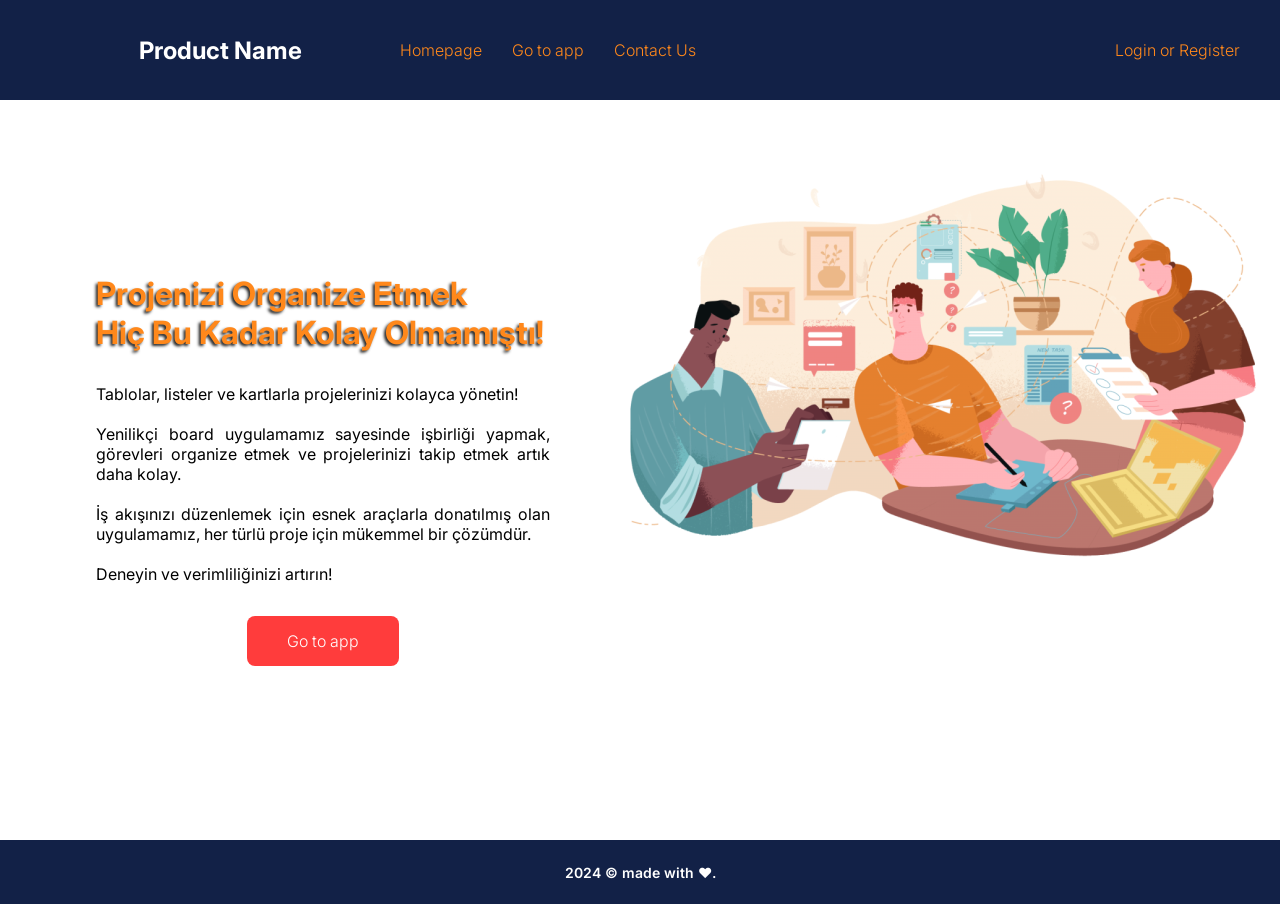
<file: project/index.html>
<!--
  !!! ===> THIS IS OUR HOME PAGE <==== !!!

  This is our main page. This page will include information about our softare product. 
  We have just Hero section for now.
-->

<html lang="en">
  <head>
    <meta charset="UTF-8" />
    <meta name="viewport" content="width=device-width, initial-scale=1.0" />

    <script
      src="./js/components/Header.js"
      type="text/javascript"
      defer
    ></script>
    <script
      src="./js/components/Footer.js"
      type="text/javascript"
      defer
    ></script>
    <link rel="stylesheet" href="./css/index.css" />
    <title>Responsive Web Design Project</title>
  </head>
  <body>
    <common-header></common-header>
    <section class="page hero">
      <div id="left-side">
        <h2>Projenizi Organize Etmek<br />Hiç Bu Kadar Kolay Olmamıştı!</h2>
        <p>
          Tablolar, listeler ve kartlarla projelerinizi kolayca yönetin!<br /><br />
          Yenilikçi board uygulamamız sayesinde işbirliği yapmak, görevleri
          organize etmek ve projelerinizi takip etmek artık daha kolay.
          <br /><br />
          İş akışınızı düzenlemek için esnek araçlarla donatılmış olan
          uygulamamız, her türlü proje için mükemmel bir çözümdür.<br /><br />
          Deneyin ve verimliliğinizi artırın!
        </p>
        <button
          class="bg-red text-white"
          onclick="window.location.assign('./dashboard.html')"
        >
          Go to app
        </button>
      </div>
      <div>
        <img src="./assets/images/calloboration.png" />
      </div>
    </section>
    <common-footer></common-footer>
  </body>
</html>
</file>
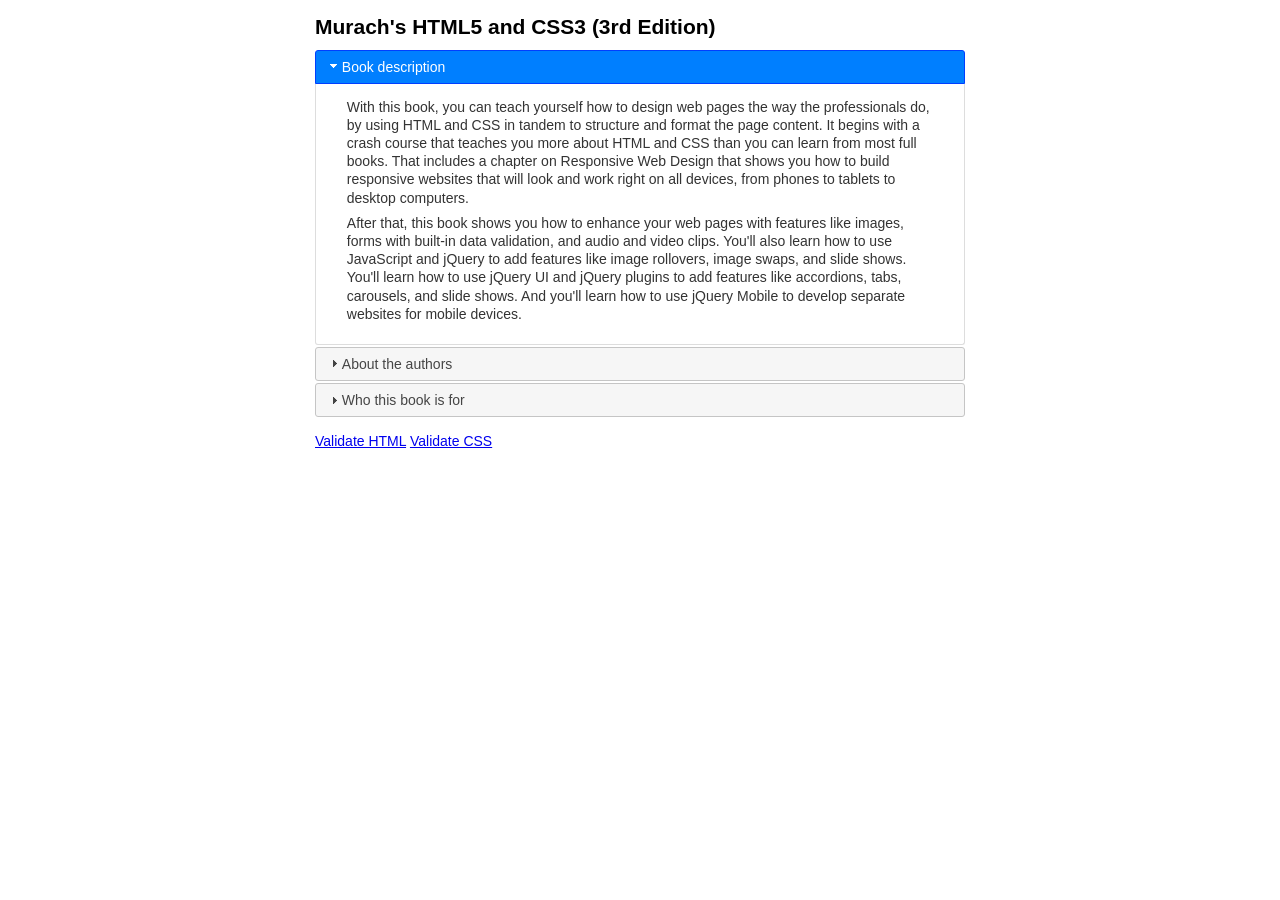
<file: in-classActivity10/accordion/index.html>
<!DOCTYPE html>
<html lang="en">
  <head>
    <meta charset="UTF-8" />
    <title>Accordion</title>
    <link rel="stylesheet" href="jquery-ui-1.12.1.custom/jquery-ui.min.css" />
    <link rel="stylesheet" href="main.css" />
    <script src="https://code.jquery.com/jquery-3.1.1.min.js"></script>
    <script src="jquery-ui-1.12.1.custom/jquery-ui.min.js"></script>
    <script src="accordion.js"></script>
  </head>

  <body>
    <main>
      <h1>Murach's HTML5 and CSS3 (3rd Edition)</h1>
      <!-- Tabs HTML code -->
      <div id="accordion">
        <h3>Book description</h3>
        <div>
          <p>
            With this book, you can teach yourself how to design web pages the
            way the professionals do, by using HTML and CSS in tandem to
            structure and format the page content. It begins with a crash course
            that teaches you more about HTML and CSS than you can learn from
            most full books. That includes a chapter on Responsive Web Design
            that shows you how to build responsive websites that will look and
            work right on all devices, from phones to tablets to desktop
            computers.
          </p>
          <p>
            After that, this book shows you how to enhance your web pages with
            features like images, forms with built-in data validation, and audio
            and video clips. You'll also learn how to use JavaScript and jQuery
            to add features like image rollovers, image swaps, and slide shows.
            You'll learn how to use jQuery UI and jQuery plugins to add features
            like accordions, tabs, carousels, and slide shows. And you'll learn
            how to use jQuery Mobile to develop separate websites for mobile
            devices.
          </p>
        </div>
        <h3>About the authors</h3>
        <div>
          <p>
            <strong>Anne Boehm</strong> has over 30 years of experience as an
            enterprise programmer. She got started with Visual Basic in the days
            of VB5 and has been programming on .NET since its inception. She
            added C# to her programming repertoire in the mid-2000s, and she's
            authored or co-authored our books on Visual Basic, C#, ADO.NET,
            ASP.NET, and HTML5/CSS3
          </p>
          <p>
            <strong>Zak Ruvalcaba</strong> has been researching, designing, and
            developing for the web since 1995. His skill set ranges from
            HTML5/CSS3 and JavaScript/jQuery to .NET with VB and C#, and he's
            created web applications for companies like HP, Toshiba, IBM,
            Gateway, Intuit, Peachtree, Dell, and Microsoft. He has authored or
            co-authored our books on HTML5/CSS3, jQuery, and Dreamweaver CC.
          </p>
        </div>
        <h3>Who this book is for</h3>
        <div>
          <p>
            This book is for anyone who wants to develop web pages at a
            thoroughly professional level. That includes:
          </p>
          <ul>
            <li>budding web developers</li>
            <li>
              web developers who haven't yet updated their websites to HTML5 and
              CSS3
            </li>
            <li>
              web developers who need to expand and enhance their skillsets
            </li>
          </ul>
        </div>
      </div>
      <!-- End Tabs HTML code -->
    </main>
    <footer>
      <br />
      <a href="https://validator.w3.org/check?uri=referer">Validate HTML</a>
      <a href="https://jigsaw.w3.org/css-validator/check/referer"
        >Validate CSS</a
      >
    </footer>
  </body>
</html>
</file>
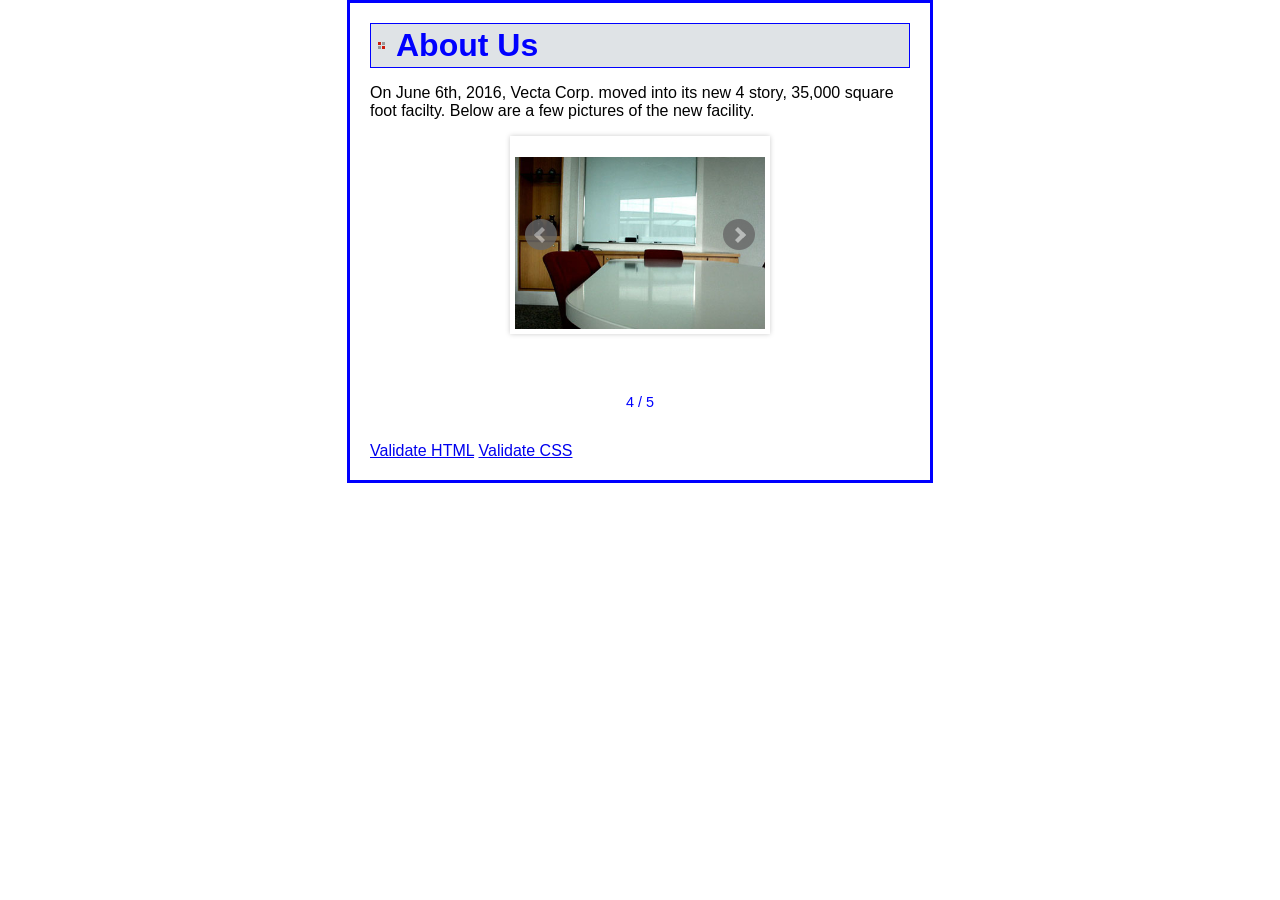
<file: in-classActivity10/slider/index.html>
<!DOCTYPE html>
<html lang="en">
  <head>
    <meta charset="UTF-8" />
    <title>bxSlider Plugin</title>
    <link href="main.css" rel="stylesheet" />
    <link href="jquery.bxslider.css" rel="stylesheet" />
    <script src="https://code.jquery.com/jquery-1.8.2.min.js"></script>
    <script src="./js/jquery.bxslider.min.js"></script>
    <script src="slider.js"></script>
  </head>

  <body>
    <main>
      <h1>About Us</h1>
      <p>
        On June 6th, 2016, Vecta Corp. moved into its new 4 story, 35,000 square
        foot facilty. Below are a few pictures of the new facility.
      </p>
      <ul id="slider">
        <li><img src="images/building_01.jpg" alt="" title="Front" /></li>
        <li><img src="images/building_02.jpg" alt="" title="Left side" /></li>
        <li><img src="images/building_03.jpg" alt="" title="Rear" /></li>
        <li><img src="images/building_04.jpg" alt="" title="Offices" /></li>
        <li>
          <img src="images/building_05.jpg" alt="" title="Conference room" />
        </li>
      </ul>
      <p id="pager"></p>
    </main>
    <footer>
      <br />
      <a href="https://validator.w3.org/check?uri=referer">Validate HTML</a>
      <a href="https://jigsaw.w3.org/css-validator/check/referer"
        >Validate CSS</a
      >
    </footer>
  </body>
</html>
</file>
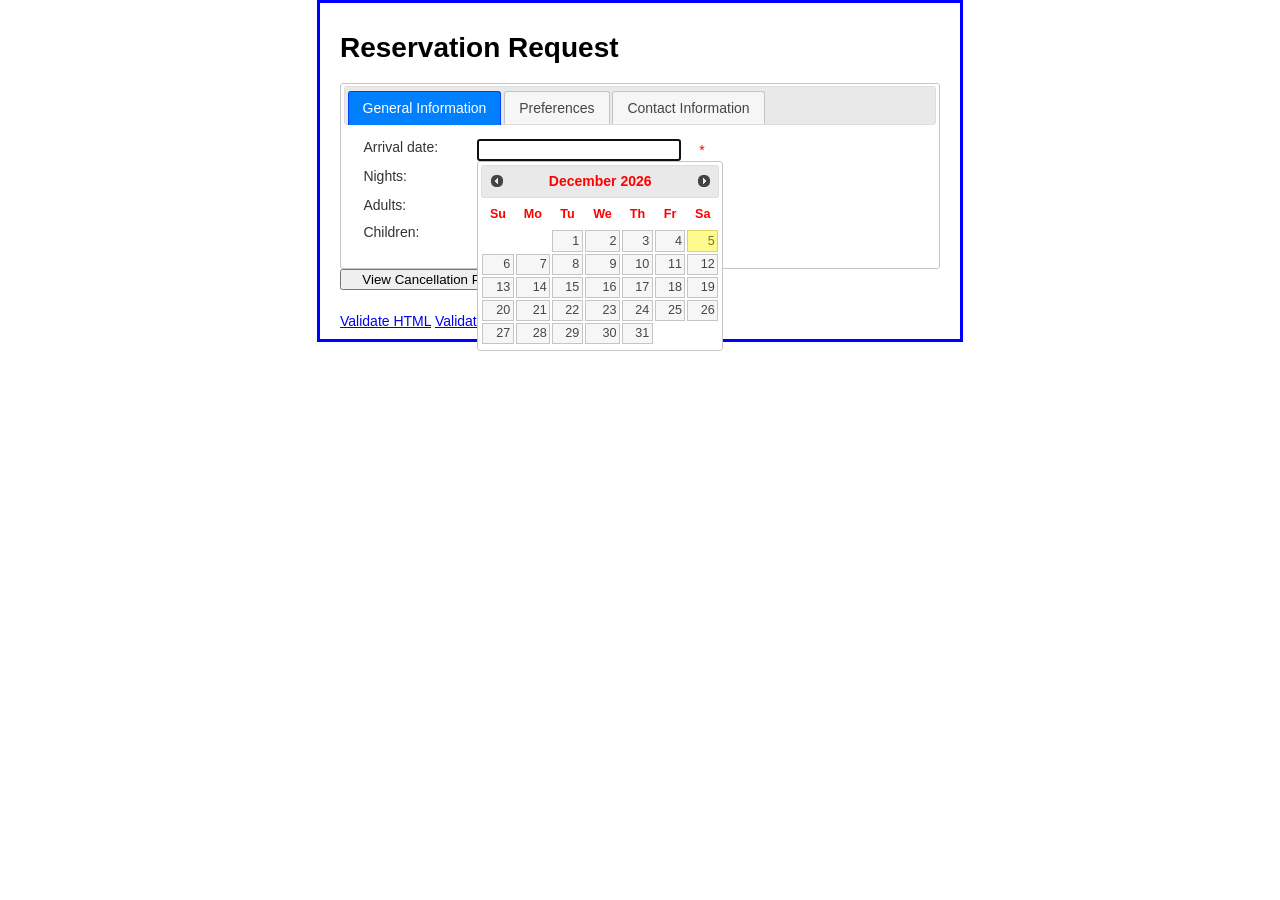
<file: in-classActivity10/widget/index.html>
<!DOCTYPE html>
<html lang="en">
  <head>
    <meta charset="UTF-8" />
    <title>Reservation request</title>
    <link rel="stylesheet" href="./main.css" />
    <link rel="stylesheet" href="./jquery-ui-1.12.1.custom/jquery-ui.min.css" />

    <script src="https://code.jquery.com/jquery-3.1.1.min.js"></script>
    <script src="./jquery-ui-1.12.1.custom/jquery-ui.min.js"></script>
    <script src="./reservation.js"></script>
  </head>

  <body>
    <main>
      <h1>Reservation Request</h1>
      <form
        action="response.html"
        method="get"
        name="reservation_form"
        id="reservation_form"
      >
        <div id="tabs">
          <ul>
            <li><a href="#general_information">General Information</a></li>
            <li><a href="#preferences">Preferences</a></li>
            <li><a href="#contact_information">Contact Information</a></li>
          </ul>

          <div id="general_information">
            <label for="arrival_date">Arrival date:</label>
            <input
              type="text"
              name="arrival_date"
              id="arrival_date"
              autofocus
            />
            <span>*</span><br />
            <label for="nights">Nights:</label>
            <input type="text" name="nights" id="nights" />
            <span>*</span><br />
            <label>Adults:</label>
            <select name="adults" id="adults">
              <option value="1">1</option>
              <option value="2">2</option>
              <option value="3">3</option>
              <option value="4">4</option></select
            ><br />
            <label>Children:</label>
            <select name="children" id="children">
              <option value="0">0</option>
              <option value="1">1</option>
              <option value="2">2</option>
              <option value="3">3</option>
              <option value="4">4</option></select
            ><br />
          </div>
          <div id="preferences">
            <label>Room type:</label>
            <input
              type="radio"
              name="room"
              id="standard"
              class="left"
              checked
            />Standard&nbsp;&nbsp;&nbsp;
            <input
              type="radio"
              name="room"
              id="business"
              class="left"
            />Business&nbsp;&nbsp;&nbsp;
            <input
              type="radio"
              name="room"
              id="suite"
              class="left last"
            />Suite<br />
            <label>Bed type:</label>
            <input
              type="radio"
              name="bed"
              id="king"
              class="left"
              checked
            />King&nbsp;&nbsp;&nbsp;
            <input
              type="radio"
              name="bed"
              id="double"
              class="left last"
            />Double Double<br />
            <input type="checkbox" name="smoking" id="smoking" />Smoking<br />
          </div>
          <div id="contact_information">
            <label for="name">Name:</label>
            <input type="text" name="name" id="name" />
            <span>*</span><br />
            <label for="email">Email:</label>
            <input type="text" name="email" id="email" />
            <span>*</span><br />
            <label for="phone">Phone:</label>
            <input
              type="text"
              name="phone"
              id="phone"
              placeholder="999-999-9999"
            />
            <span>*</span><br />
          </div>
        </div>
        <input type="button" id="policies" value="View Cancellation Policies" />
        <input type="submit" id="submit" value="Submit Request" />
        <div id="dialog" title="Cancellation Policies" style="display: none">
          <p>
            Notification of cancellation or arrival date change must be received
            more than three days (72 hours) prior to the confirmed arrival date
            for the reservation deposit to be refundable. Email notification is
            acceptable, and a cancellation confirmation will be sent to you.
            Failure to check-in on the scheduled arrival date will result in the
            cancellation of the reservation including any remaining nights, and
            the reservation deposit shall be forfeited.
          </p>
        </div>
        <br />
      </form>
    </main>
    <footer>
      <br />
      <a href="https://validator.w3.org/check?uri=referer">Validate HTML</a>
      <a href="https://jigsaw.w3.org/css-validator/check/referer"
        >Validate CSS</a
      >
    </footer>
  </body>
</html>
</file>
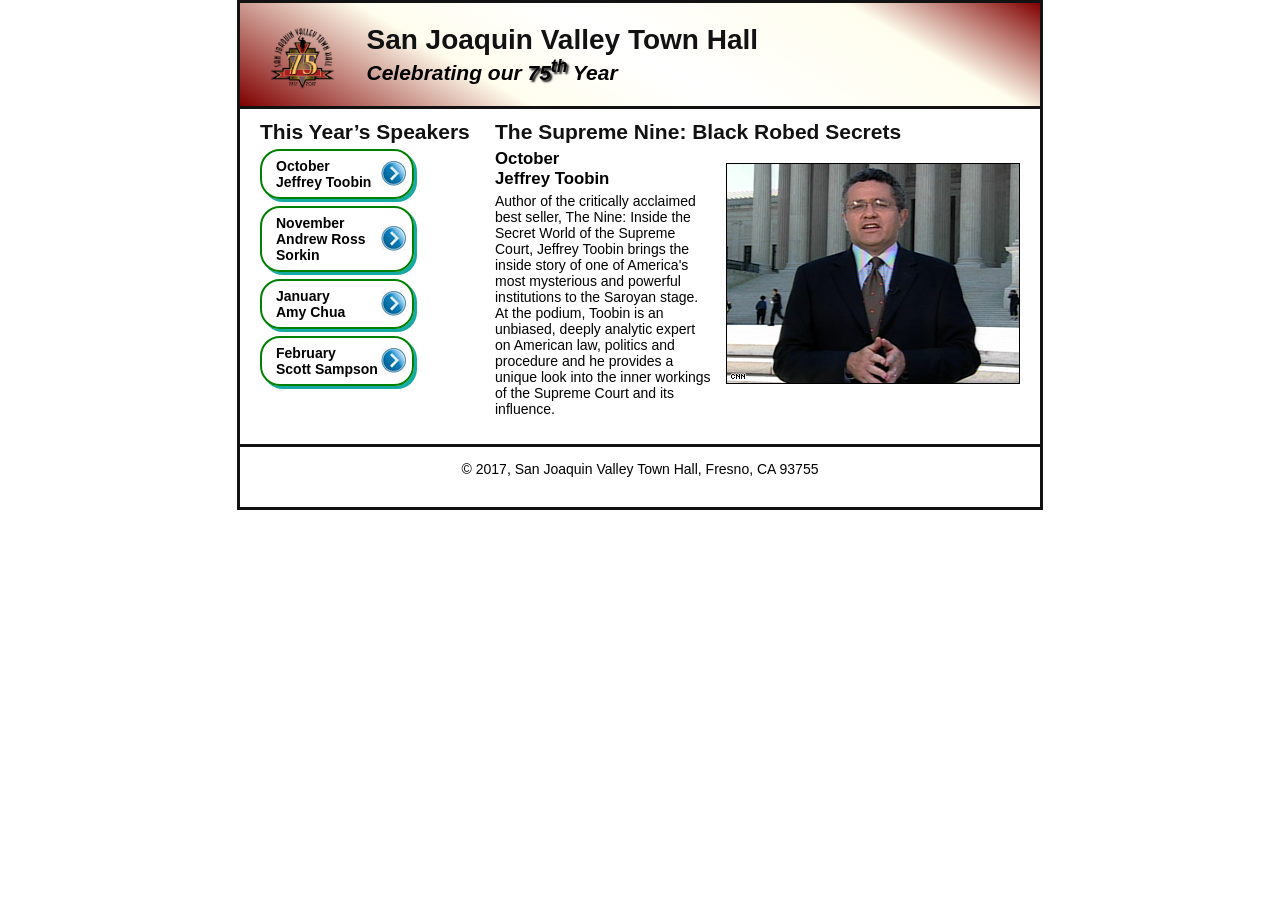
<file: in-classActivity11/KORKMAZ-Activity11.html>
<!DOCTYPE html>
<html lang="en">
  <head>
    <meta charset="utf-8" />
    <title>Load Speaker Files</title>
    <link rel="stylesheet" href="./KORKMAZ-Activity11.css" />
    <script src="https://code.jquery.com/jquery-3.1.1.min.js"></script>
    <script src="./KORKMAZ-Activity11.js"></script>
  </head>

  <body>
    <header>
      <img src="images/town_hall_logo.gif" alt="Town Hall logo" height="80" />
      <h1><a id="top">San Joaquin Valley Town Hall</a></h1>
      <h2>
        Celebrating our <span class="shadow">75<sup>th</sup></span> Year
      </h2>
    </header>
    <main>
      <h1>The Supreme Nine: Black Robed Secrets</h1>
      <img src="images/toobin_court.jpg" />
      <h2>October<br />Jeffrey Toobin</h2>
      <p>
        Author of the critically acclaimed best seller, The Nine: Inside the
        Secret World of the Supreme Court, Jeffrey Toobin brings the inside
        story of one of America's most mysterious and powerful institutions to
        the Saroyan stage. At the podium, Toobin is an unbiased, deeply analytic
        expert on American law, politics and procedure and he provides a unique
        look into the inner workings of the Supreme Court and its influence.
      </p>
    </main>
    <aside>
      <h1 id="speakers">This Year&rsquo;s Speakers</h1>
      <nav id="nav_list">
        <ul>
          <li>
            <a href="#" title="toobin">October<br />Jeffrey Toobin</a>
          </li>
          <li>
            <a href="#" title="sorkin">November<br />Andrew Ross Sorkin</a>
          </li>
          <li>
            <a href="#" title="chua">January<br />Amy Chua</a>
          </li>
          <li>
            <a href="#" title="sampson">February<br />Scott Sampson</a>
          </li>
        </ul>
      </nav>
    </aside>

    <footer>
      <p>&copy; 2017, San Joaquin Valley Town Hall, Fresno, CA 93755</p>
      <br />
    </footer>
  </body>
</html>
</file>
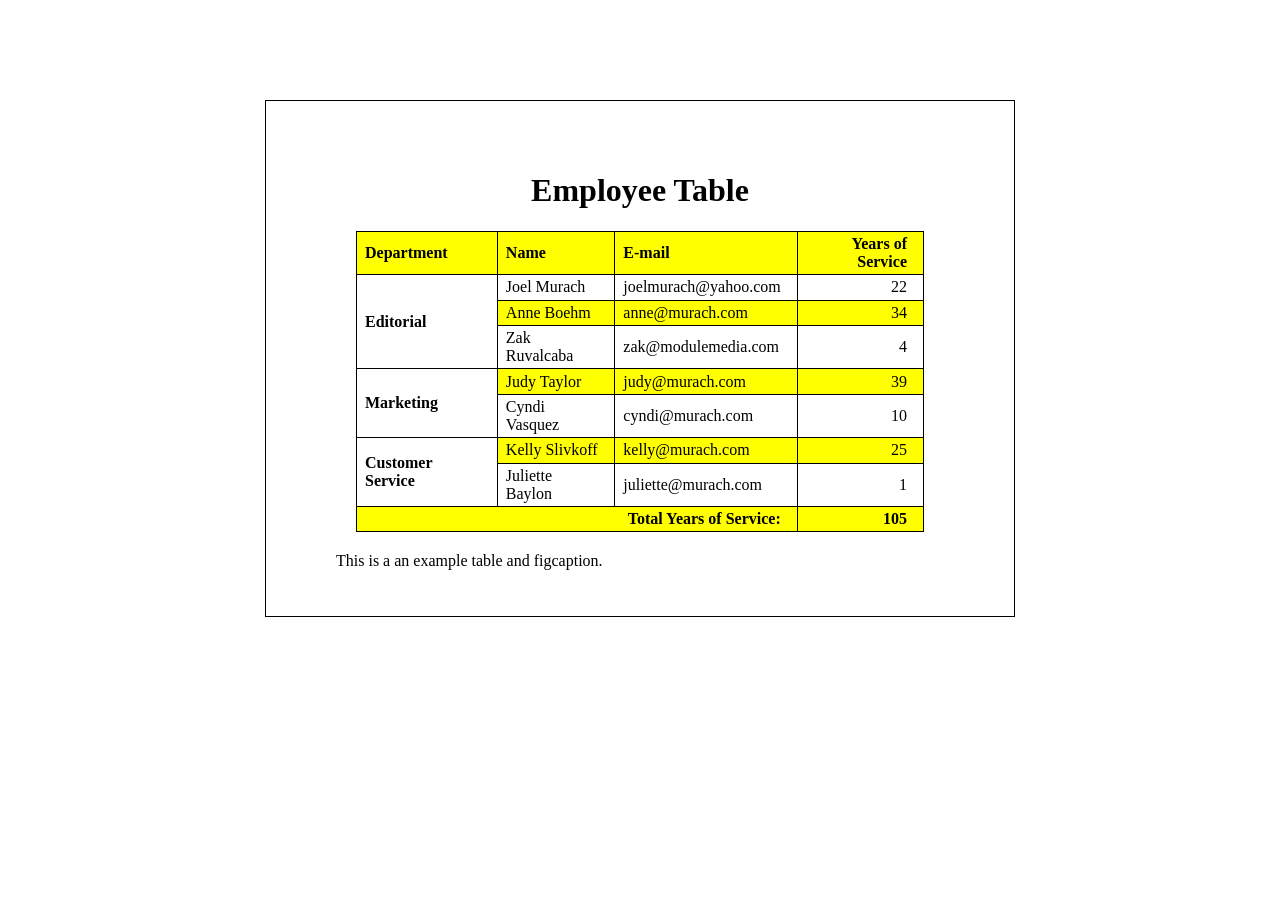
<file: in-classActivity2/AĞIR_KORKMAZ.html>
<!DOCTYPE html>

<html lang="en">
	<head>
		<title>Employee table</title>
		<meta name="description" content="CENG311 Activity">
		<meta charset="UTF-8">
		<link rel="stylesheet" type="text/css" href="./AĞIR_KORKMAZ.css">
	

<body>
	<div class="outline-of-table">
		<figure>
			<table>
				<caption><h1>Employee Table</h1></caption>
				<thead>
					<tr>
						<th>Department</th>
						<th>Name</th>
						<th>E-mail</th>
						<th class="right">Years of Service</th>
					</tr>
				</thead>
				<tbody>
					<tr>
						<th rowspan="3">Editorial</th>
						<td>Joel Murach</td>
						<td>joelmurach@yahoo.com</td>
						<td class="right">22</td>
					</tr>
					<tr>
		
						<td>Anne Boehm</td>
						<td>anne@murach.com</td>
						<td class="right">34</td>
					</tr>
					<tr>
		
						<td>Zak Ruvalcaba</td>
						<td>zak@modulemedia.com</td>
						<td class="right">4</td>
					</tr>
					<tr>
						<th rowspan="2">Marketing</th>
						<td>Judy Taylor</td>
						<td>judy@murach.com</td>
						<td class="right">39</td>
					</tr>
					<tr>
						<td>Cyndi Vasquez</td>
						<td>cyndi@murach.com</td>
						<td class="right">10</td>
					</tr>
					<tr>
						<th rowspan="2">Customer Service</th>
						<td>Kelly Slivkoff</td>
						<td>kelly@murach.com</td>
						<td class="right">25</td>
					</tr>
					<tr>
				
						<td>Juliette Baylon</td>
						<td>juliette@murach.com</td>
						<td class="right">1</td>
					</tr>
				</tbody>
				<tfoot>
					<tr>
						<td colspan="3">
							<b>Total Years of Service:</b>
						</td>
						<td colspan="1">
							<b>105</b>
						</td>
					</tr>
				</tfoot>
			</table>
			<figcaption>This is a an example table and figcaption.</figcaption>
		</figure>
	</div>
	
</body>
</html>
</file>
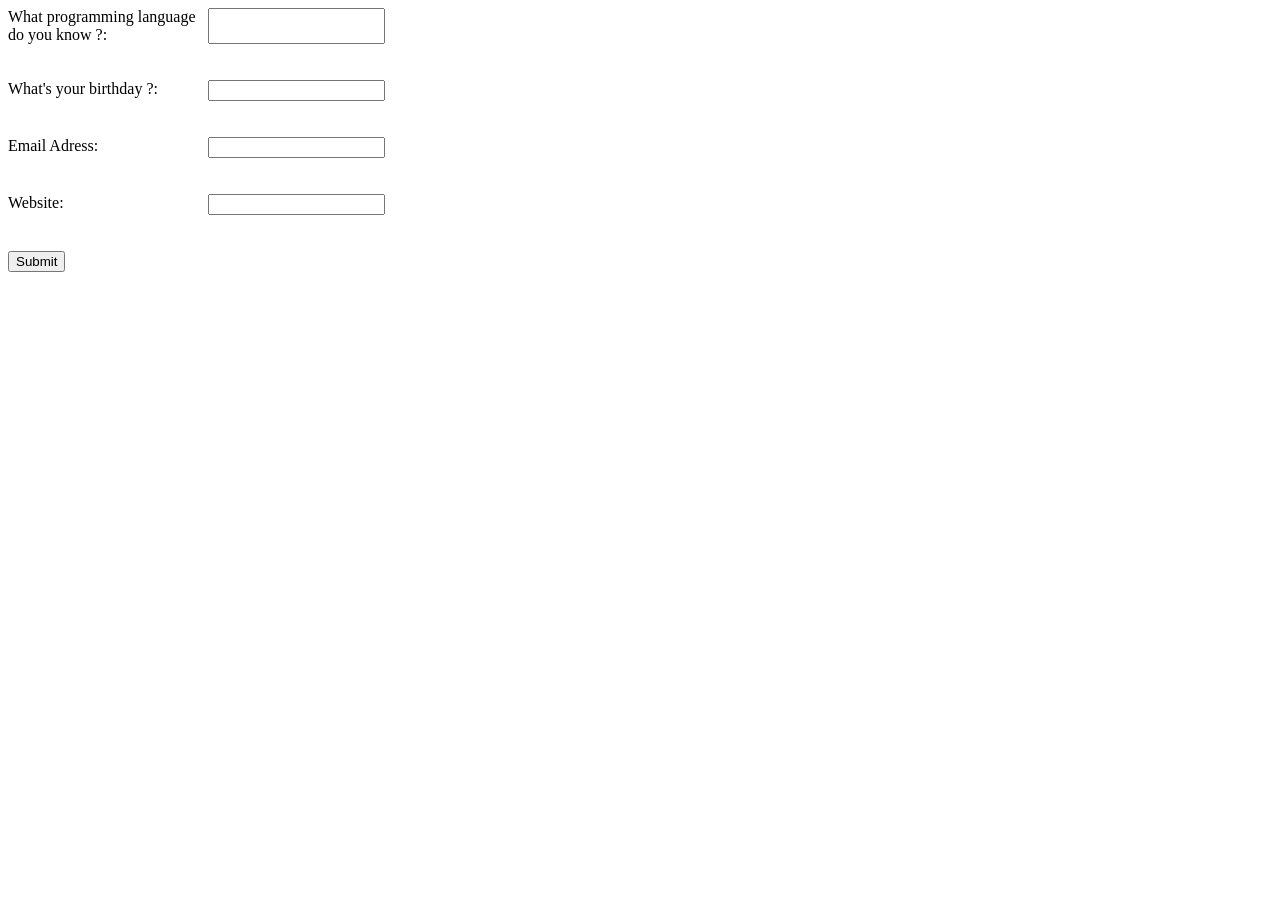
<file: in-classActivity8/AgirKorkmazActivity8.html>
<!doctype html>
<html lang="us">
<head>
	<meta charset="utf-8">
	<title>jQuery UI Example Page</title>

	<link href="css/jquery-ui.css" rel="stylesheet">
	<link href="css/AgirKorkmazActivity8.css" rel="stylesheet">
	<script type="text/javascript" src="js/jquery-3.7.1.min.js"></script>
	<script type="text/javascript" src="js/jquery-ui.js"></script>
	<script type="text/javascript" src="js/AgirKorkmazActivity8.js"></script>
</head>
<body>

<form class="formContainer">
    <label for="name"  class="item1">What programming language do you know ?:</label>
    <input type="text" class="item2" id="programmingLangugage" name="name" required><br><br>

    <label for="birthday"  class="item1">What's your birthday ?:</label>
    <input type="text"  class="item2" id="birthday" name="birthday" required><br><br>
    
    <label for="phone"  class="item1">Email Adress:</label>
    <input type="email"  class="item2" id="email" name="email" required><br><br>
    
    <label for="message"  class="item1">Website:</label>
    <input type="text"   class="item2"id="name" name="name" required><br><br>
    
    <input type="submit"  class="item1" value="Submit">
</form>
</body>
</html>
</file>
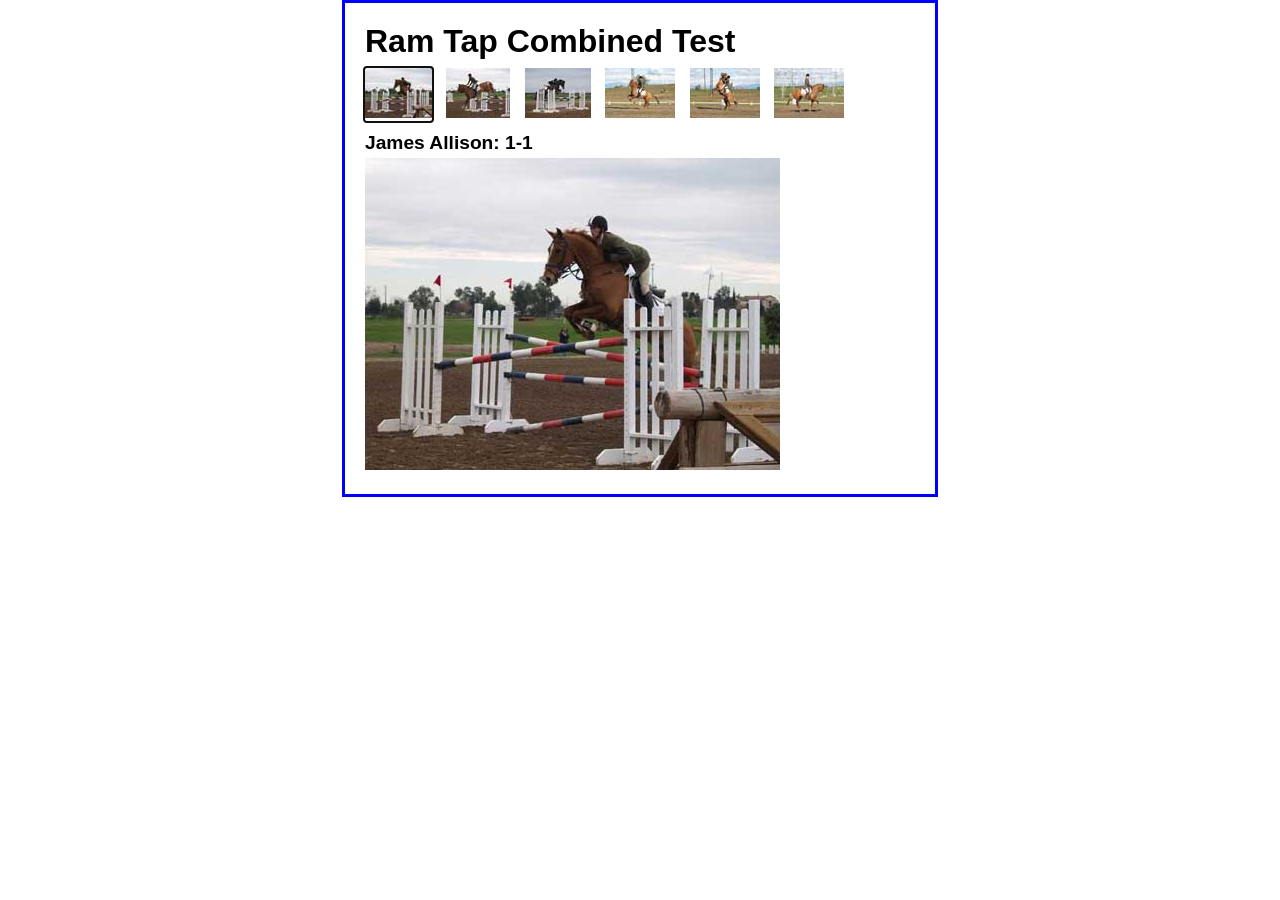
<file: in-classActivity9/KUZUDISLIKORKMAZ-Activity9.html>
<!DOCTYPE html>
<html lang="en">
  <head>
    <meta charset="UTF-8" />
    <title>Image Swap</title>
    <link rel="stylesheet" href="KUZUDISLIKORKMAZ-Activity9.css" />
    <script src="jquery.js"></script>
    <script src="KUZUDISLIKORKMAZ-Activity9.js"></script>
  </head>

  <body>
    <main>
      <h1>Ram Tap Combined Test</h1>
      <ul id="image_list">
        <li>
          <a href="images/h1.jpg" title="James Allison: 1-1">
            <img src="thumbnails/t1.jpg" alt=""
          /></a>
        </li>
        <li>
          <a href="images/h2.jpg" title="James Allison: 1-2">
            <img src="thumbnails/t2.jpg" alt=""
          /></a>
        </li>
        <li>
          <a href="images/h3.jpg" title="James Allison: 1-3">
            <img src="thumbnails/t3.jpg" alt=""
          /></a>
        </li>
        <li>
          <a href="images/h4.jpg" title="James Allison: 1-4">
            <img src="thumbnails/t4.jpg" alt=""
          /></a>
        </li>
        <li>
          <a href="images/h5.jpg" title="James Allison: 1-5">
            <img src="thumbnails/t5.jpg" alt=""
          /></a>
        </li>
        <li>
          <a href="images/h6.jpg" title="James Allison: 1-6">
            <img src="thumbnails/t6.jpg" alt=""
          /></a>
        </li>
      </ul>
      <h2 id="caption">James Allison: 1-1</h2>
      <p><img src="images/h1.jpg" alt="" id="image" /></p>
    </main>
  </body>
</html>
</file>
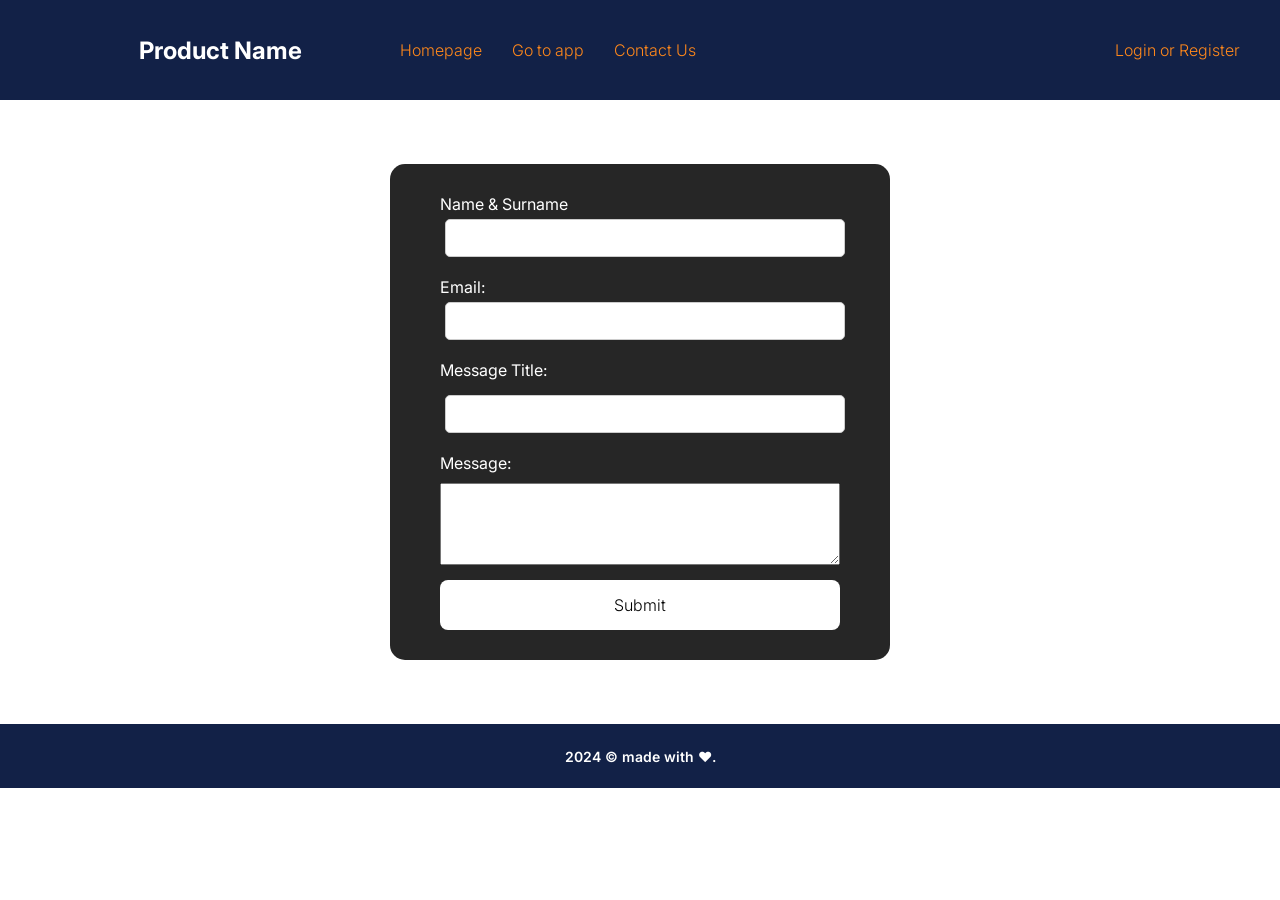
<file: project/contact.html>
<!--
  This is our login page. The user can login using this page and it gain permits to access the project that it has authorization.
-->

<html lang="en">

<head>
  <meta charset="UTF-8" />
  <meta name="viewport" content="width=device-width, initial-scale=1.0" />

  <!-- Importing the components -->
  <!--Header -->
  <script src="./js/components/Header.js" type="text/javascript" defer></script>
  <!-- Footer-->
  <script src="./js/components/Footer.js" type="text/javascript" defer></script>
  <!--GetContact Form -->
  <script src="./js/components/form/GetContactForm.js" type="text/javascript" defer></script>
  <!-- End of Components-->
  <!-- Importing Styles-->
  <link rel="stylesheet" href="./css/index.css" />
  <link rel="stylesheet" href="./css/components/form/getContactForm.css" />
  <link rel="stylesheet" href="./css/components/header.css" />
  <link rel="stylesheet" href="./css/components/footer.css" />
  <link rel="stylesheet" href="./css/components/button.css" />

  <!-- End of Styles-->

  <title>Responsive Web Design Project</title>
</head>

<body>
  <common-header></common-header>
  <get-contact-form></get-contact-form>
  <script></script>
  <common-footer></common-footer>
</body>

</html>
</file>
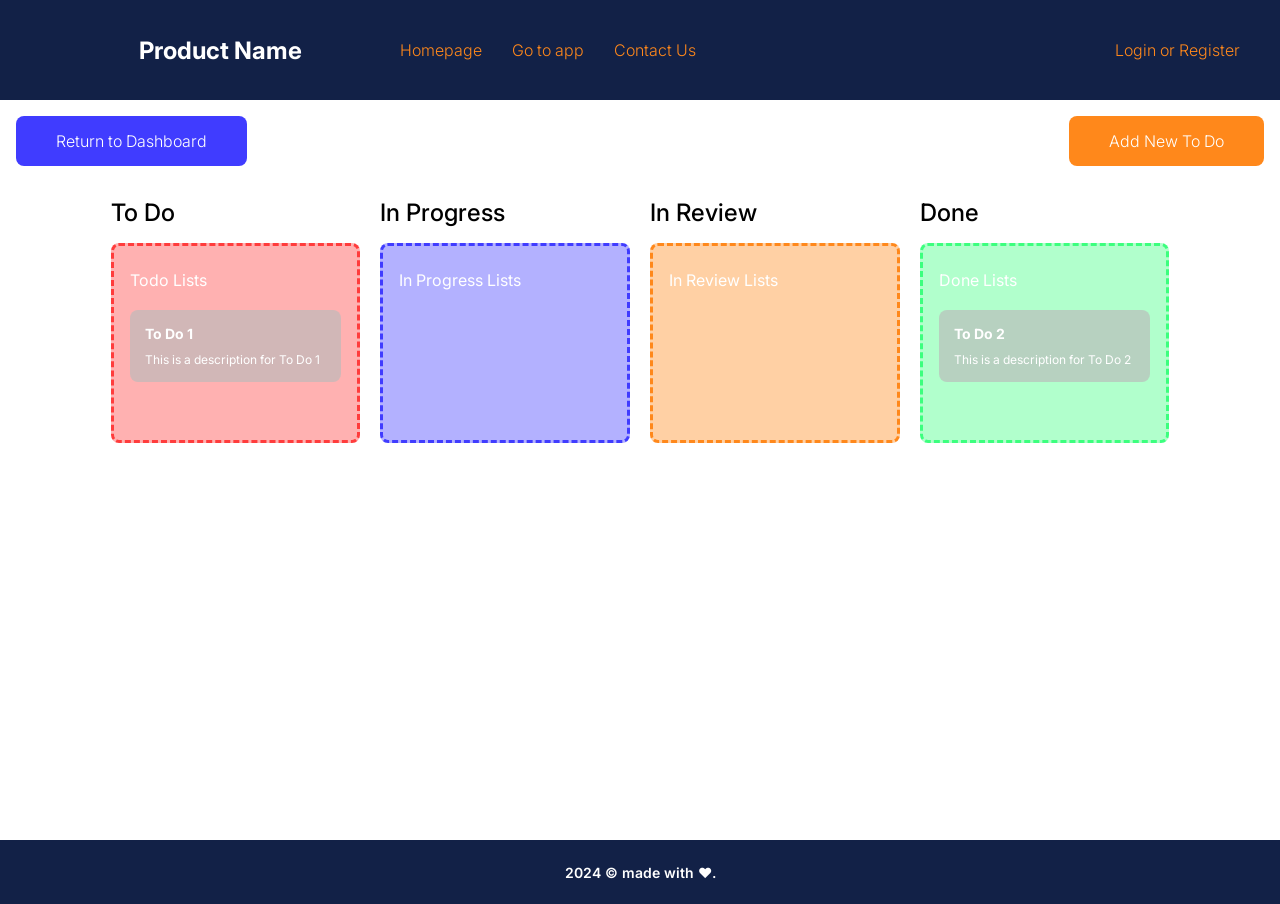
<file: project/project.html>
<!--
  This page is specific to each project. It helps to project manager to manage its project and team.
  The user can delete, add, read todo for project on this page.
-->
<html lang="en">
  <head>
    <meta charset="UTF-8" />
    <meta name="viewport" content="width=device-width, initial-scale=1.0" />

    <script src="./js/jquery/jquery.js" type="text/javascript" defer></script>
    <script
      src="./js/jquery/plugins/jQuery-Selectric/public/jquery.selectric.js"
      type="text/javascript"
      defer
    ></script>

    <script
      src="./js/components/Header.js"
      type="text/javascript"
      defer
    ></script>
    <script
      src="./js/components/Footer.js"
      type="text/javascript"
      defer
    ></script>
    <script
      src="./js/components/TodoCard.js"
      type="text/javascript"
      defer
    ></script>

    <script src="./js/script/project.js" type="text/javascript" defer></script>

    <link rel="stylesheet" href="./css/components/todocard.css" />
    <link rel="stylesheet" href="./css/index.css" />
    <link
      rel="stylesheet"
      href="./js/jquery/plugins/jQuery-Selectric/public/selectric.css"
    />

    <title>Responsive Web Design Project</title>
  </head>
  <body>
    <common-header></common-header>
    <section class="page">
      <div id="top_bar">
        <!-- Top Bar -->
        <button
          class="bg-blue text-white"
          onclick="window.location.assign('./dashboard.html')"
        >
          Return to Dashboard
        </button>

        <button class="bg-orange text-white" onclick="toggleForm()">
          Add New To Do
        </button>
      </div>
      <div id="todo_panel">
        <!-- Add New Todo Form -->
        <div
          id="todo_list-modal_wrapper-addTodo"
          class="todo_list-modal-wrapper"
        >
          <form id="todo_list-add_form">
            <label for="todoName">Task Name:</label>
            <input type="text" id="todoName" name="todoName" required />

            <label for="todoName">Task Description:</label>
            <input
              type="text"
              id="todoDescription"
              name="todoDescription"
              required
            />

            <label for="projectImage">Status:</label>
            <select id="status" name="status" required>
              <option value="todo">To Do</option>
              <option value="inprogress">In Progress</option>
              <option value="inreview">In Review</option>
              <option value="done">Done</option>
            </select>
            <button type="submit">Add New Todo</button>
          </form>
        </div>

        <!-- Management List -->
        <div class="todo_list-continer">
          <h2>To Do</h2>
          <div class="todo_list todo-red">
            Todo Lists
            <div
              id="todo-list"
              class="todo_list-list"
              ondragover="allowDrop(event)"
              ondrop="drop(event)"
            >
              <todo-card></todo-card>
              <todo-card></todo-card>
              <todo-card></todo-card>
              <todo-card></todo-card>
              <todo-card></todo-card>
              <todo-card></todo-card>
              <todo-card></todo-card>
              <todo-card></todo-card>
              <todo-card></todo-card>
            </div>
          </div>
        </div>
        <div class="todo_list-continer">
          <h2>In Progress</h2>
          <div class="todo_list todo-blue">
            In Progress Lists

            <div
              id="inprogress-list"
              class="todo_list-list"
              ondragover="allowDrop(event)"
              ondrop="drop(event)"
            >
              <todo-card></todo-card>
              <todo-card></todo-card>
              <todo-card></todo-card>
              <todo-card></todo-card>
              <todo-card></todo-card>
              <todo-card></todo-card>
              <todo-card></todo-card>
              <todo-card></todo-card>
              <todo-card></todo-card>
            </div>
          </div>
        </div>
        <div class="todo_list-continer">
          <h2>In Review</h2>
          <div class="todo_list todo-orange">
            In Review Lists

            <div
              id="inreview-list"
              class="todo_list-list"
              ondragover="allowDrop(event)"
              ondrop="drop(event)"
            >
              <todo-card></todo-card>
              <todo-card></todo-card>
              <todo-card></todo-card>
              <todo-card></todo-card>
              <todo-card></todo-card>
              <todo-card></todo-card>
              <todo-card></todo-card>
              <todo-card></todo-card>
              <todo-card></todo-card>
            </div>
          </div>
        </div>
        <div class="todo_list-continer">
          <h2>Done</h2>
          <div class="todo_list todo-green">
            Done Lists

            <div
              id="done-list"
              class="todo_list-list"
              ondragover="allowDrop(event)"
              ondrop="drop(event)"
            >
              <todo-card></todo-card>
              <todo-card></todo-card>
              <todo-card></todo-card>
              <todo-card></todo-card>
              <todo-card></todo-card>
              <todo-card></todo-card>
              <todo-card></todo-card>
              <todo-card></todo-card>
              <todo-card></todo-card>
            </div>
          </div>
        </div>
      </div>
    </section>
    <common-footer></common-footer>
  </body>
</html>
</file>
<file: project/css/index.css>
@import url("./components/header.css");
@import url("./components/footer.css");
@import url("./components/button.css");
@import url("./components/projectcard.css");
@import url("./page/dashboard.css");
@import url("./page/project.css");
@import url("./variables.css");
@import url("./styles.css");

* {
  box-sizing: border-box;
  margin: 0;
  padding: 0;
  user-select: none;
}

:root {
  position: relative;
}

.page {
  padding: 16px 16px;
  width: 100%;
  min-height: calc(100vh - (var(--header-height) + var(--footer-height)));
}

.h-screen {
  height: calc(100vh - (var(--header-height) + var(--footer-height)));
}

.hero {
  display: flex;
  flex-direction: row;
}

#left-side {
  padding: 0px 5rem;
  width: 50%;
  gap: 2rem;
  display: flex;
  flex-direction: column;
  align-items: center;
  justify-content: center;
  text-align: justify;
}

#left-side h2 {
  color: var(--orange);
  text-shadow: -2px 2px 3px var(--black);
  text-wrap: nowrap;
  width: 100%;
  font-size: 2rem;
}
</file>
<file: in-classActivity10/accordion/main.css>
* {
	margin: 0;
	padding: 0;
}
body {
	font-family: Verdana, Arial, Helvetica, sans-serif;
    font-size: 87.5%;
	width: 650px;
	margin: 0 auto;
	padding: 15px 25px;	
}
h1 { 
	font-size: 150%;
	margin-bottom: .5em;
}
ul {
	padding-left: 45px;
}
li {
	padding-bottom: .5em;
}
p {
	padding-bottom: .5em;
}
</file>
<file: in-classActivity10/slider/main.css>
body {
	font-family: Arial, Helvetica, sans-serif;
	width: 540px;
	margin: 0 auto;
    padding: 20px;
    border: 3px solid blue;
}
h1 {
	background: #dfe3e6 url('images/bullet.gif') no-repeat 7px center;
	margin: 0;
	padding: 3px 0 3px 25px;
	border: solid blue 1px;
	color: blue;
}
.bx-wrapper {
	margin-bottom: 20px;
}
#pager {
	text-align: center;
	font-size: 90%;
	color: blue;
}
</file>
<file: in-classActivity10/widget/main.css>
body {
	font-family: Arial, Helvetica, sans-serif;
	font-size: 87.5%;
	background-color: white;
	margin: 0 auto;
	width: 600px;
	border: 3px solid blue;
	padding: 10px 20px;
}

legend {
	color: blue;
	font-weight: bold;
	margin-bottom: .8em;
}

label {
	float: left;
	width: 100px;
}

input,
select {
	margin-left: 1em;
	margin-right: 1em;
	margin-bottom: .5em;
}

input {
	width: 14em;
}

input.left {
	width: 1em;
	padding-left: 0;
}

fieldset {
	border: none;
	margin-left: 0;
	margin-top: 1em;
	padding: 0;
}

input.last {
	margin-bottom: 1em;
}

#adults,
#children {
	width: 35px;
}

#smoking {
	width: 1em;
	margin-left: 0;
}

#policies {
	margin-left: 0;
	width: 15em;
}

#submit {
	width: 10em;
}

#dialog p {
	font-size: 85%;
}

span {
	color: red;
}
</file>
<file: in-classActivity11/KORKMAZ-Activity11.css>
/* the styles for the elements */
* {
	margin: 0;
	padding: 0;
}
html {
	background-color: white;
}
body {
	font-family: Arial, Helvetica, sans-serif;
    font-size: 87.5%;
    width: 800px;
    margin: 0 auto;
    border: 3px solid #121212;
    background-color: #ffffff;
}
nav a:focus, nav a:hover, article a:hover {
	font-style: italic;
}
/* the styles for the header */
header {
	border-bottom: 3px solid #121212;
	padding: 1.5em 0;
	background-image: -moz-linear-gradient(
	    30deg, #121212 0%, #fffded 30%, white 50%, #fffded 80%, #800000 100%);
	background-image: -webkit-linear-gradient(
	    30deg, #121212 0%, #fffded 30%, white 50%, #fffded 80%, #800000 100%);
	background-image: -o-linear-gradient(
	    30deg, #121212 0%, #fffded 30%, white 50%, #fffded 80%, #800000 100%);
	background-image: linear-gradient(
	    30deg, #800000 0%, #fffded 30%, white 50%, #fffded 80%, #800000 100%);
}
header h1 {
	color: #121212;
}
header h2 {
	font-style: italic;
}
header img {
	float: left;
	padding: 0 30px;
}
.shadow {
	text-shadow: 2px 2px 2px #121212;
}

/* the styles for the main content */
main {
	clear: left;
	padding: 0 20px 20px;
	width: 525px;
	float: right;
}
main h1 {
	color: #121212;
	font-size: 150%;
	padding: .5em 0 .25em;
}
main h2 {
	font-size: 120%;
	padding-bottom: .25em;
}
main p {
	padding-bottom: .5em;
}
main blockquote {
	padding: 0 2em;
	font-style: italic;
}
main ul {
	padding: 0 0 1.5em 1.25em;
}
main li {
	padding-bottom: .35em;
}

main img {
	float: right;
	margin: 1em 0 1em 1em;
	border: 1px solid black;
}

aside {
	width: 215px;
	float: right;
	padding-left: 20px;
	padding-bottom: 20px;
}
aside h1 {
	color: #121212;
	font-size: 150%;
	padding: .5em 0 .25em;
}
aside h2 {
	font-size: 120%;
	padding-bottom: .25em;
}
aside img {
	padding-bottom: 1em;
}
/* the styles for the navigation list */
#nav_list ul { 
	list-style: none;
	margin-left: 0px;
	margin-bottom: 1.5em; }
#nav_list li { 
	width: 150px;
	margin-bottom: .5em;
	border: 2px double green;
	border-radius: 20px;
	box-shadow: 3px 3px 0 0 #15aaa3;
	background-image: url("images/right.jpg");
	background-repeat: no-repeat;
	background-position: 95% center;
		
}
#nav_list li a {
	display: block;
	font-weight: bold;
	color: black;
	text-decoration: none;
	padding: .5em 0 .5em 1em;
}

/* the styles for the footer */
footer {
	border-top: 3px solid #121212;
	padding: 1em 0;
	clear: both;
}
footer p {
	text-align: center;
}
</file>
<file: in-classActivity2/AĞIR_KORKMAZ.css>
/*CENG311 Activity 2 css file*/

/*styling for the table goes here*/
body 
{
	width: 750px;
	margin: 0 auto;
}

table 
{
	border-collapse: collapse;
	border: 1px solid black;
	margin: 20px;
}

thead 
{
	background-color: yellow;
}

th, td 
{
	border: 1px solid black;
	padding: .2em 1em .2em .5em;
	text-align: left;
	vertical-align: middle;
}



tbody tr:nth-child(even) td 
{
	background-color: yellow;
}

.right{
	text-align: right;
}

tfoot 
{
	background-color: yellow;
}

tfoot tr td{
	text-align: right;
}


.outline-of-table{
	margin-top: 100px;
	padding: 30px;
	border: 1px solid black;
}
</file>
<file: in-classActivity8/css/AgirKorkmazActivity8.css>
.formContainer{
    display: grid;
    grid-template-columns: 200px 300px;
}

.item1{
    grid-column-start: 1;
    grid-column-end: 1;
    width: fit-content;
    
}
.item2{
    grid-column-start: 2;
    grid-column-end: 2;
    width: fit-content;
}
</file>
<file: in-classActivity9/KUZUDISLIKORKMAZ-Activity9.css>
body {
	font-family: Arial, Helvetica, sans-serif;
	margin: 0 auto;
	padding: 20px;
	width: 550px;
	border: 3px solid blue;
}
	
h1, h2, ul, p {
	margin: 0;
	padding: 0;
}
h1 {
	padding-bottom: .25em;
}
h2 {
	font-size: 120%;
	padding: .5em 0 .25em;
}
li {
	padding-right: 10px;
	display: inline;
}
</file>
<file: project/css/components/form/getContactForm.css>
#get-contact-form {
    display: flex;
    padding: 30px 50px;
    flex-direction: column;
    justify-content: center;
    align-items: center;
    gap: 15px;
    width: 500px;
    margin: 5% auto;
    border-radius: 15px;
}

form > div {
    display: flex;
    flex-direction: column;
    gap: 10px;
    width: 100%;
}
#user-infos {
    display: flex;
    width: 100%;
    gap: 15px;
}

input {
    width: 100%;
    padding: 10px;
    margin: 5px;
    border-radius: 5px;
    border: 1px solid #ccc;
}
</file>
<file: project/css/components/header.css>
#header {
  width: 100%;
  height: var(--header-height);
  background-color: var(--navy-dark);
  color: var(--white);
  display: flex;
  align-items: center;
  padding: 0px 40px;
  user-select: none;
}

#banner {
  width: 30%;
  text-align: center;
}

#banner h1 {
  font-size: 24px;
}

#navbar {
  font-weight: 300;
  display: flex;
  justify-content: space-between;
  width: 70%;
}

#navbar ul {
  display: flex;
  gap: 30px;
}
#navbar li {
  list-style: none;
  height: fit-content;
}

#navbar a {
  color: var(--orange);
  text-decoration: none;
  text-wrap: nowrap;
}
</file>
<file: project/css/components/footer.css>
footer {
  color: var(--white);
  background-color: var(--navy-dark);
  width: 100%;
  height: var(--footer-height);
  display: flex;
  align-items: center;
  justify-content: center;
  padding: 2rem;
}

footer p {
  font-size: 14px;
  font-weight: 600;
}
</file>
<file: project/css/components/button.css>
button {
  border: none;
  padding: 15px 40px;
  border-radius: 8px;
  cursor: pointer;
  background-color: var(--white);
  font-weight: 300;
  font-size: 1rem;

  transition: opacity;
  transition-duration: 500ms;
  transition-timing-function: ease;
}

button:hover {
  opacity: 0.8;
}
</file>
<file: project/css/components/todocard.css>
.todo-card-wrapper {
  background-color: rgba(187, 187, 187, 0.676);
  border-radius: 8px;
  padding: 15px;
  cursor: pointer;
}

.todo-card-wrapper h1 {
  font-size: 14px;
}

.todo-card-wrapper p {
  margin-top: 10px;
  font-size: 12px;

  overflow: hidden;
  word-wrap: break-word;
  text-overflow: ellipsis;
}
</file>
<file: project/js/jquery/plugins/jQuery-Selectric/public/selectric.css>
/*======================================
  Selectric v1.13.0
======================================*/

.selectric-wrapper {
  position: relative;
  cursor: pointer;
}

.selectric-responsive {
  width: 100%;
}

.selectric {
  border: 1px solid #DDD;
  border-radius: 0px;
  background: #F8F8F8;
  position: relative;
  overflow: hidden;
}

.selectric .label {
  display: block;
  white-space: nowrap;
  overflow: hidden;
  text-overflow: ellipsis;
  margin: 0 38px 0 10px;
  font-size: 12px;
  line-height: 38px;
  color: #444;
  height: 38px;
  -webkit-user-select: none;
     -moz-user-select: none;
      -ms-user-select: none;
          user-select: none;
}

.selectric .button {
  display: block;
  position: absolute;
  right: 0;
  top: 0;
  width: 38px;
  height: 38px;
  line-height: 38px;
  background-color: #F8f8f8;
  color: #BBB;
  text-align: center;
  font: 0/0 a;
  *font: 20px/38px Lucida Sans Unicode, Arial Unicode MS, Arial;
}

.selectric .button:after {
  content: " ";
  position: absolute;
  top: 0;
  right: 0;
  bottom: 0;
  left: 0;
  margin: auto;
  width: 0;
  height: 0;
  border: 4px solid transparent;
  border-top-color: #BBB;
  border-bottom: none;
}

.selectric-focus .selectric {
  border-color: #aaaaaa;
}

.selectric-hover .selectric {
  border-color: #c4c4c4;
}

.selectric-hover .selectric .button {
  color: #a2a2a2;
}

.selectric-hover .selectric .button:after {
  border-top-color: #a2a2a2;
}

.selectric-open {
  z-index: 9999;
}

.selectric-open .selectric {
  border-color: #c4c4c4;
}

.selectric-open .selectric-items {
  display: block;
}

.selectric-disabled {
  filter: alpha(opacity=50);
  opacity: 0.5;
  cursor: default;
  -webkit-user-select: none;
     -moz-user-select: none;
      -ms-user-select: none;
          user-select: none;
}

.selectric-hide-select {
  position: relative;
  overflow: hidden;
  width: 0;
  height: 0;
}

.selectric-hide-select select {
  position: absolute;
  left: -100%;
}

.selectric-hide-select.selectric-is-native {
  position: absolute;
  width: 100%;
  height: 100%;
  z-index: 10;
}

.selectric-hide-select.selectric-is-native select {
  position: absolute;
  top: 0;
  left: 0;
  right: 0;
  height: 100%;
  width: 100%;
  border: none;
  z-index: 1;
  box-sizing: border-box;
  opacity: 0;
}

.selectric-input {
  position: absolute !important;
  top: 0 !important;
  left: 0 !important;
  overflow: hidden !important;
  clip: rect(0, 0, 0, 0) !important;
  margin: 0 !important;
  padding: 0 !important;
  width: 1px !important;
  height: 1px !important;
  outline: none !important;
  border: none !important;
  *font: 0/0 a !important;
  background: none !important;
}

.selectric-temp-show {
  position: absolute !important;
  visibility: hidden !important;
  display: block !important;
}

/* Items box */
.selectric-items {
  display: none;
  position: absolute;
  top: 100%;
  left: 0;
  background: #F8F8F8;
  border: 1px solid #c4c4c4;
  z-index: -1;
  box-shadow: 0 0 10px -6px;
}

.selectric-items .selectric-scroll {
  height: 100%;
  overflow: auto;
}

.selectric-above .selectric-items {
  top: auto;
  bottom: 100%;
}

.selectric-items ul, .selectric-items li {
  list-style: none;
  padding: 0;
  margin: 0;
  font-size: 12px;
  line-height: 20px;
  min-height: 20px;
}

.selectric-items li {
  display: block;
  padding: 10px;
  color: #666;
  cursor: pointer;
}

.selectric-items li.selected {
  background: #E0E0E0;
  color: #444;
}

.selectric-items li.highlighted {
  background: #D0D0D0;
  color: #444;
}

.selectric-items li:hover {
  background: #D5D5D5;
  color: #444;
}

.selectric-items .disabled {
  filter: alpha(opacity=50);
  opacity: 0.5;
  cursor: default !important;
  background: none !important;
  color: #666 !important;
  -webkit-user-select: none;
     -moz-user-select: none;
      -ms-user-select: none;
          user-select: none;
}

.selectric-items .selectric-group .selectric-group-label {
  font-weight: bold;
  padding-left: 10px;
  cursor: default;
  -webkit-user-select: none;
     -moz-user-select: none;
      -ms-user-select: none;
          user-select: none;
  background: none;
  color: #444;
}

.selectric-items .selectric-group.disabled li {
  filter: alpha(opacity=100);
  opacity: 1;
}

.selectric-items .selectric-group li {
  padding-left: 25px;
}
</file>
